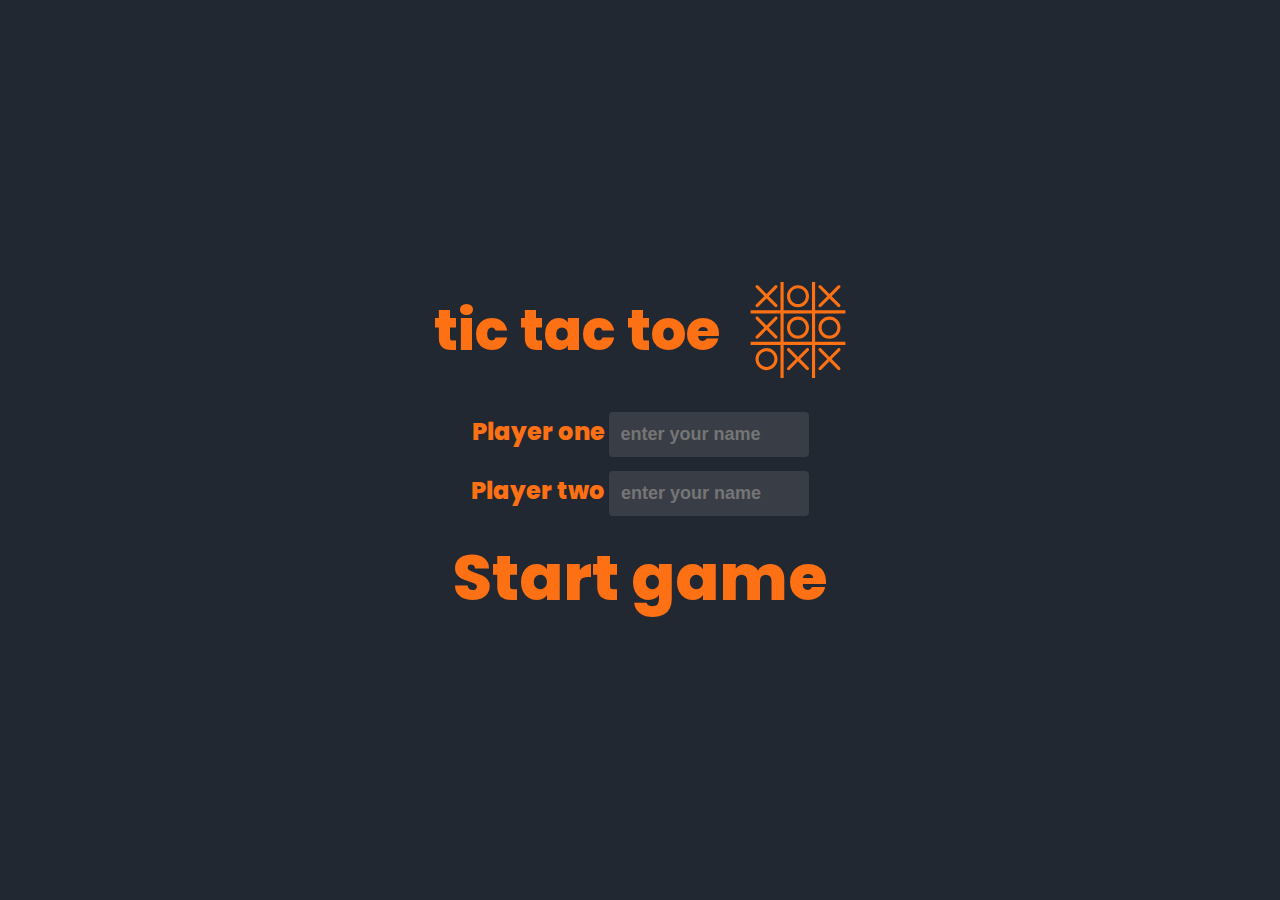
<file: index.html>
<!DOCTYPE html>
<html lang="en">
  <head>
    <meta charset="UTF-8" />
    <meta name="viewport" content="width=device-width, initial-scale=1.0" />
    <title>tic tac toe</title>
    <link rel="stylesheet" href="./src/styles.css" />
    <link rel="preconnect" href="https://fonts.googleapis.com" />
    <link rel="preconnect" href="https://fonts.gstatic.com" crossorigin />
    <link
      href="https://fonts.googleapis.com/css2?family=Poppins:ital,wght@0,100;0,200;0,300;0,400;0,500;0,600;0,700;0,800;0,900;1,100;1,200;1,300;1,400;1,500;1,600;1,700;1,800;1,900&display=swap"
      rel="stylesheet"
    />
  </head>
  <body>
    <header>
      <h1>tic tac toe</h1>
      <img
        src="./images/tic-tac-toe-svgrepo-com (1).svg"
        alt=""
        width="96px"
        class="image_tic"
      />
    </header>

    <form id="form">
      <div class="input_container">
        <label for="name">Player one</label>
        <input
          type="text"
          id="name1"
          name="name1"
          required
          placeholder="enter your name"
        />
      </div>
      <div class="input_container">
        <label for="name">Player two</label>
        <input
          type="text"
          id="name2"
          name="name2"
          required
          placeholder="enter your name"
        />
      </div>

      <submit class="submit" onclick="handleSubmit()">Start game</submit>
    </form>

    <script src="./app/app.js"></script>
  </body>
</html>
</file>
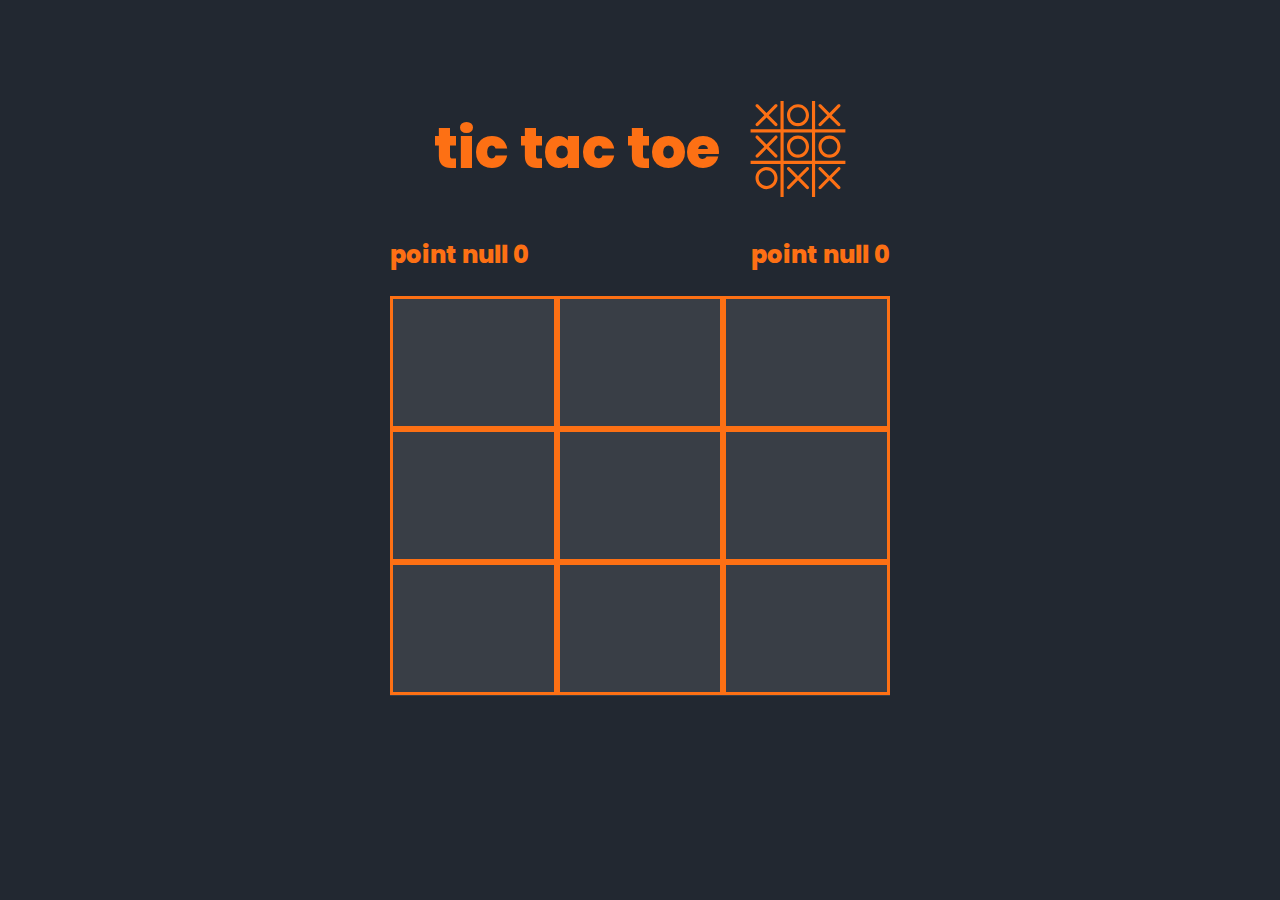
<file: tictactoe.html>
<!DOCTYPE html>
<html lang="en">
  <head>
    <meta charset="UTF-8" />
    <meta name="viewport" content="width=device-width, initial-scale=1.0" />
    <title>tic tac toe</title>
    <link rel="stylesheet" href="./src/styles.css" />
    <link rel="preconnect" href="https://fonts.googleapis.com" />
    <link rel="preconnect" href="https://fonts.gstatic.com" crossorigin />
    <link
      href="https://fonts.googleapis.com/css2?family=Poppins:ital,wght@0,100;0,200;0,300;0,400;0,500;0,600;0,700;0,800;0,900;1,100;1,200;1,300;1,400;1,500;1,600;1,700;1,800;1,900&display=swap"
      rel="stylesheet"
    />
  </head>
  <body>
    <header>
      <h1>tic tac toe</h1>
      <img src="./images/tic-tac-toe-svgrepo-com (1).svg" alt="" width="96px" />
    </header>
    <div class="pointContainer" id="pointContainer">
      <div class="playerPoint1">
        <p id="playerPoint1"></p>
      </div>
      <div class="playerPoint2">
        <p id="playerPoint2"></p>
      </div>
    </div>
    <div class="container">
      <div class="items" id="items1" onclick="checkForWin()"></div>
      <div class="items" id="items2" onclick="checkForWin()"></div>
      <div class="items" id="items3" onclick="checkForWin()"></div>
      <div class="items" id="items4" onclick="checkForWin()"></div>
      <div class="items" id="items5" onclick="checkForWin()"></div>
      <div class="items" id="items6" onclick="checkForWin()"></div>
      <div class="items" id="items7" onclick="checkForWin()"></div>
      <div class="items" id="items8" onclick="checkForWin()"></div>
      <div class="items" id="items9" onclick="checkForWin()"></div>
    </div>
    <div class="game">
      <p id="game_winner"></p>
    </div>
    <script src="./app/tic.js"></script>
  </body>
</html>
</file>
<file: src/styles.css>
:root {
  --color-white: #fff;
  --color-black: #070707;
  --color-mainblue: #fd7014;
  --color-whiteblue: #393e46;
  --color-whitegrey: #f1f1f2;
  --background-color: #222831;
}
* {
  margin: 0;
  padding: 0;
  box-sizing: border-box;
}
body {
  display: flex;
  justify-content: center;
  align-items: center;
  height: 100vh;
  background-color: var(--background-color);
  flex-direction: column;
  gap: 24px;
  font-family: "Poppins", sans-serif;
}
.container {
  width: 500px;
  height: 400px;
  background-color: var(--color-whiteblue);
  display: grid;
  grid-template-columns: 1fr 1fr 1fr;
  grid-template-rows: 1fr 1fr 1fr;
}
.items {
  border: 3px solid var(--color-mainblue);
  display: flex;
  justify-content: center;
  align-items: center;
  cursor: pointer;
  color: var(--color-mainblue);
  font-size: 44px;
  font-weight: 800;
}
header {
  display: flex;
  justify-content: center;
  align-items: center;
  gap: 30px;
  margin-bottom: 16px;
}

header h1 {
  font-size: 56px;
  font-weight: 800;
  font-style: normal;
  color: var(--color-mainblue);
}

form {
  width: 100%;
  max-width: 500px;
  height: 200px;
  display: flex;
  gap: 14px;
  flex-direction: column;
  justify-content: center;
  align-items: center;
}

.input_container label {
  font-size: 24px;
  font-weight: 800;
  font-style: normal;
  color: var(--color-mainblue);
  gap: 36px;
}

input[type="text"] {
  display: inline-block;
  border: none;
  border-radius: 4px;
  box-sizing: border-box;
  padding: 12px;
  width: 200px;
  font-weight: 600;
  font-size: large;
  transition: 0.5s;
  background-color: var(--color-whiteblue);
}

input[type="text"]:focus {
  outline: none;
}
input[type="text"]:hover {
  background-color: var(--color-whitegrey);
}
.submit {
  width: 100%;
  font-size: 64px;
  font-weight: 800;
  border: none;
  background-color: var(--background-color);
  cursor: pointer;
  color: var(--color-mainblue);
  text-align: center;
}
.player_container {
  display: flex;
  width: 500px;
  justify-content: space-between;
  align-items: start;
  height: auto;
  height: 96px;
}

.player {
  height: 96px;
  font-size: 24px;
  font-weight: 800;
  color: var(--color-mainblue);
}

.game {
  display: flex;
  justify-content: center;
  align-items: center;
  font-size: 24px;
  font-weight: 800;
  width: 500px;
  height: 80px;
  color: var(--color-mainblue);
}

.pointContainer {
  display: flex;
  justify-content: space-between;
  width: 500px;
  font-size: 24px;
  font-weight: 800;
  color: var(--color-mainblue);
}
.playerPoint1 {
  display: flex;
  justify-content: center;
  gap: 8px;
  align-items: center;
}
.playerPoint2 {
  display: flex;
  justify-content: center;
  align-items: center;

  gap: 8px;
}
@media (max-width: 420px) {
  body {
    align-items: center;
    justify-content: start;
  }
  header {
    margin-top: 36px;
    flex-direction: column;
    gap: 5px;
    padding: 16px;
  }

  header h1 {
    font-size: 36px;
    font-weight: 800;
  }
  form {
    width: 100%;
    max-width: 300px;
    height: 300px;
    gap: 14px;
  }
  .input_container {
    display: flex;
    justify-content: center;
    align-items: center;
    flex-direction: column;
    gap: 8px;
  }
  .input_container label {
    font-size: 18px;
    font-weight: 800;
    font-style: normal;
    color: var(--color-mainblue);
    gap: 16px;
  }

  input[type="text"] {
    display: inline-block;
    border: none;
    border-radius: 4px;
    box-sizing: border-box;
    padding: 6px 12px;
    width: 180px;
    font-weight: 600;
    font-size: large;
    transition: 0.5s;
    background-color: var(--color-whiteblue);
  }
  .submit {
    width: 100%;
    font-size: 34px;
    font-weight: 700;
    margin-top: 36px;
  }
}
@media (max-width: 560px) {
  body {
    align-items: center;
    justify-content: start;
  }
  .container {
    width: 300px;
    height: 300px;
  }
  header {
    margin-top: 5px;
  }
  .pointContainer {
    justify-content: space-between;
    display: flex;
    width: 300px;
    font-size: 18px;
    font-weight: 800;
    color: var(--color-mainblue);
  }

  .game {
    display: flex;
    justify-content: center;
    align-items: center;
    font-size: 18px;
    font-weight: 800;
    width: 300px;
    height: 80px;
    color: var(--color-mainblue);
  }
}
</file>
